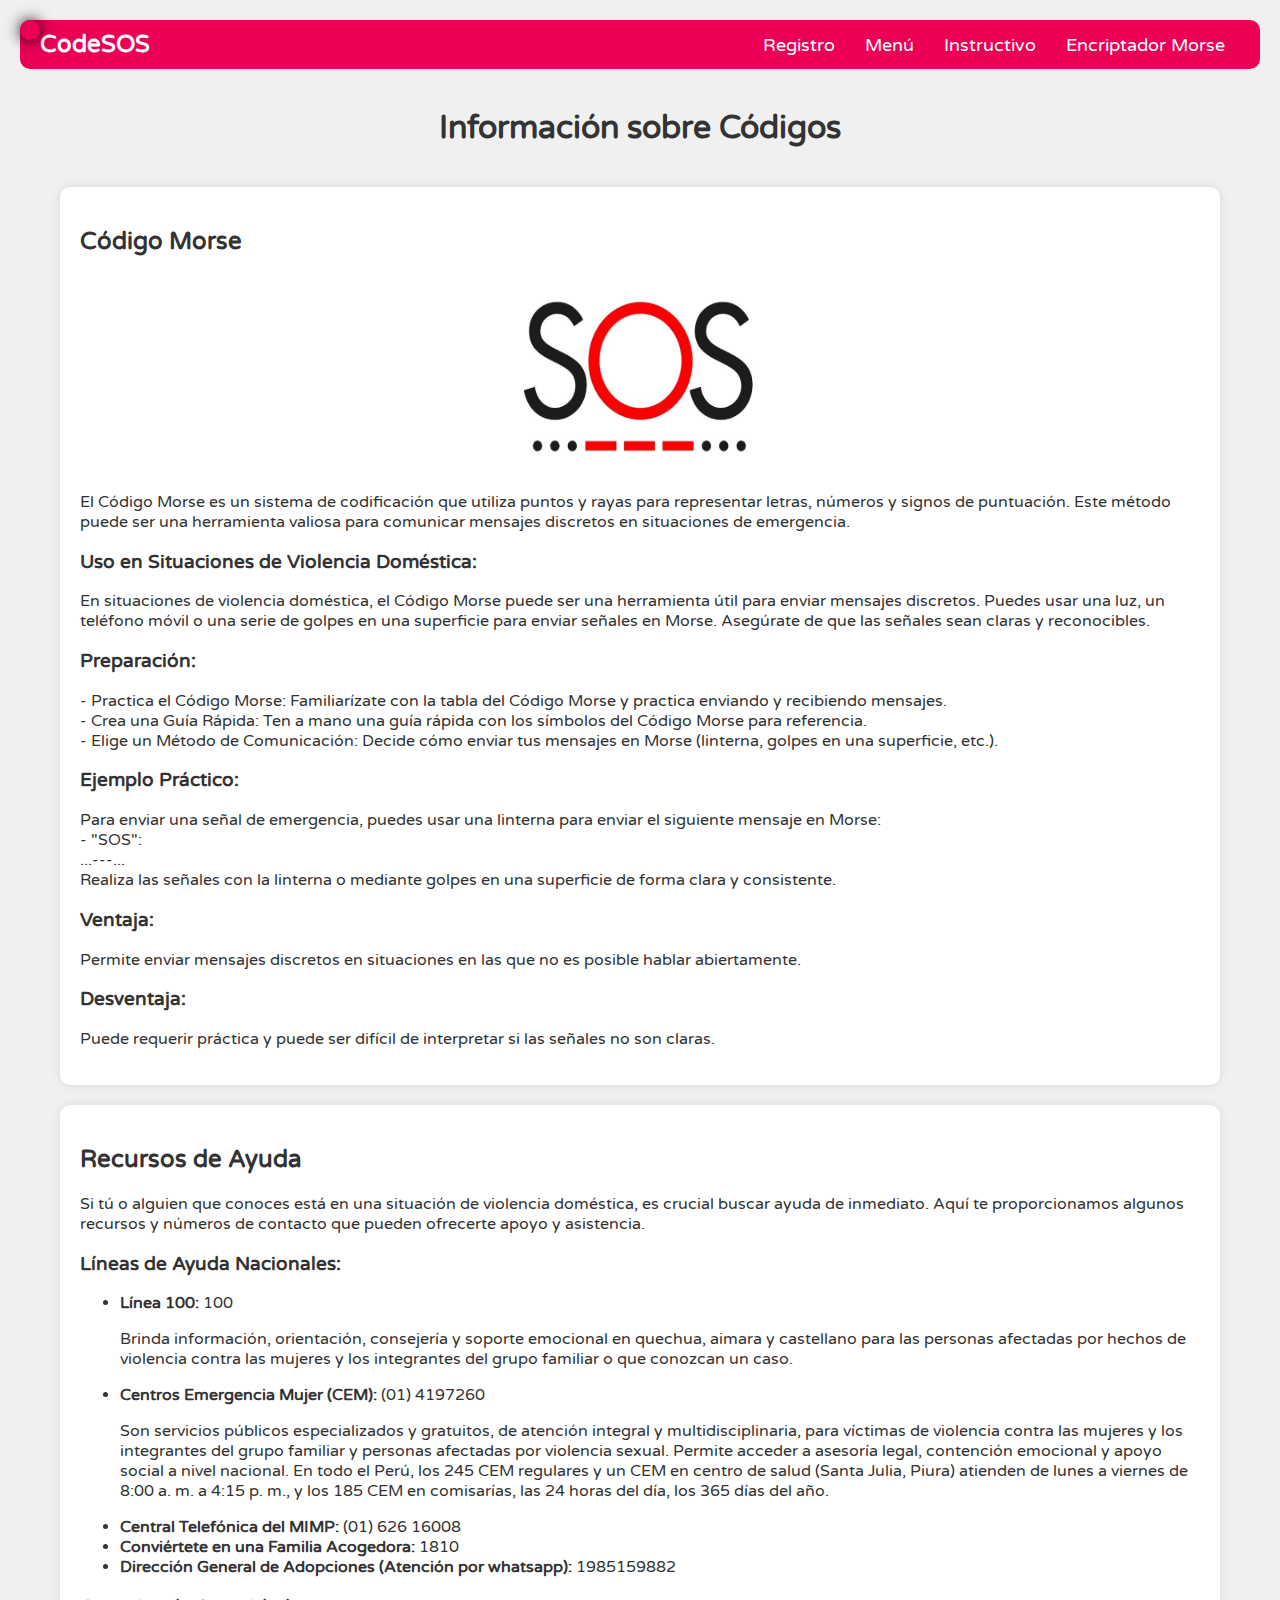
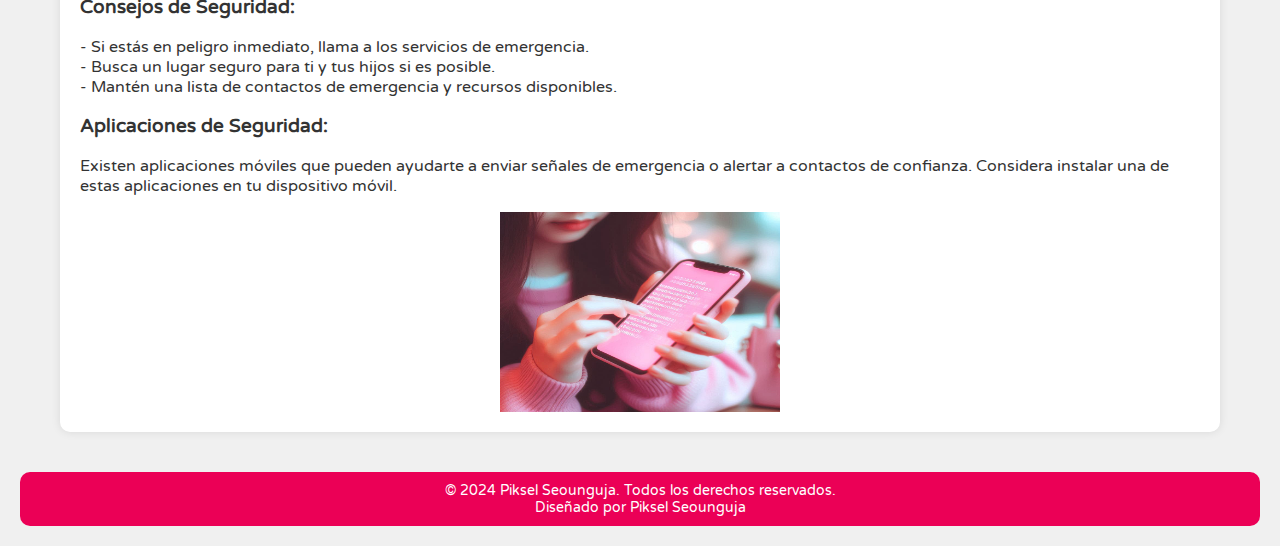
<file: codigos.html>
<!DOCTYPE html>
<html lang="en">
<head>
  <meta charset="UTF-8">
  <meta http-equiv="X-UA-Compatible" content="IE=edge">
  <meta name="viewport" content="width=device-width, initial-scale=1.0">
  <title>Información sobre Códigos</title>
  <link href="https://fonts.googleapis.com/css2?family=Varela+Round&display=swap" rel="stylesheet">
  <link rel="stylesheet" href="css/codigo.css">
</head>
<body>

  <header id="main-header">
      <nav class="main-nav" aria-label="Main navigation">
          <h1 id="siteTitle">CodeSOS</h1>
          <ul id="nav-list">
              <li><a href="index.html" class="nav-link">Registro</a></li>
              <li><a href="menu.html" class="nav-link">Menú</a></li>
              <li><a href="codigos.html" class="nav-link">Instructivo</a></li>
              <li><a href="morse.html" class="nav-link">Encriptador Morse</a></li>
          </ul>
      </nav>
  </header>

  <main id="main-content">
    <h1 class="page-title">Información sobre Códigos</h1>

    <section id="info-container" class="info-container">
      <section class="info-section">
        <a href="morse.html" class="info-link">
          <div class="overlay">Toca aquí</div>
          <h2 class="info-title">Código Morse</h2>
          <img id="morseImage" src="recursos/SOS.jpg" height="200px" width="280px">
          <p class="info-description">
            El Código Morse es un sistema de codificación que utiliza puntos y rayas para representar letras, números y signos de puntuación. Este método puede ser una herramienta valiosa para comunicar mensajes discretos en situaciones de emergencia.
          </p>
          <h3 class="info-subtitle">Uso en Situaciones de Violencia Doméstica:</h3>
          <p class="info-detail">
            En situaciones de violencia doméstica, el Código Morse puede ser una herramienta útil para enviar mensajes discretos. Puedes usar una luz, un teléfono móvil o una serie de golpes en una superficie para enviar señales en Morse. Asegúrate de que las señales sean claras y reconocibles.
          </p>
          <h3 class="info-subtitle">Preparación:</h3>
          <p class="info-detail">
            - Practica el Código Morse: Familiarízate con la tabla del Código Morse y practica enviando y recibiendo mensajes.<br>
            - Crea una Guía Rápida: Ten a mano una guía rápida con los símbolos del Código Morse para referencia.<br>
            - Elige un Método de Comunicación: Decide cómo enviar tus mensajes en Morse (linterna, golpes en una superficie, etc.).
          </p>
          <h3 class="info-subtitle">Ejemplo Práctico:</h3>
          <p class="info-detail">
            Para enviar una señal de emergencia, puedes usar una linterna para enviar el siguiente mensaje en Morse:<br>
            - "SOS": 
            <br>...---...<br>
            Realiza las señales con la linterna o mediante golpes en una superficie de forma clara y consistente.
          </p>
          <h3 class="info-subtitle">Ventaja:</h3>
          <p class="info-advantage">
            Permite enviar mensajes discretos en situaciones en las que no es posible hablar abiertamente.
          </p>
          <h3 class="info-subtitle">Desventaja:</h3>
          <p class="info-disadvantage">
            Puede requerir práctica y puede ser difícil de interpretar si las señales no son claras.
          </p>
        </a>
      </section>

      <section class="info-section">
        <h2 class="info-title">Recursos de Ayuda</h2>
        <p class="info-description">
          Si tú o alguien que conoces está en una situación de violencia doméstica, es crucial buscar ayuda de inmediato. Aquí te proporcionamos algunos recursos y números de contacto que pueden ofrecerte apoyo y asistencia.
        </p>
        <h3 class="info-subtitle">Líneas de Ayuda Nacionales:</h3>
        <ul class="info-contacts">
          <li><strong>Línea 100:</strong> 100</li>
          <p>Brinda información, orientación, consejería y soporte emocional en quechua, aimara y castellano para las personas afectadas por hechos de violencia contra las mujeres y los integrantes del grupo familiar o que conozcan un caso.</p>
          <li><strong>Centros Emergencia Mujer (CEM):</strong> (01) 4197260</li>
          <p>Son servicios públicos especializados y gratuitos, de atención integral y multidisciplinaria, para víctimas de violencia contra las mujeres y los integrantes del grupo familiar y personas afectadas por violencia sexual. Permite acceder a asesoría legal, contención emocional y apoyo social a nivel nacional.

          En todo el Perú, los 245 CEM regulares y un CEM en centro de salud (Santa Julia, Piura) atienden de lunes a viernes de 8:00 a. m. a 4:15 p. m., y los 185 CEM en comisarías, las 24 horas del día, los 365 días del año.</p>
          <li><strong>Central Telefónica del MIMP:</strong> (01) 626 16008</li>
          <li><strong>Conviértete en una Familia Acogedora: </strong>1810</li>
          <li><strong>Dirección General de Adopciones (Atención por whatsapp): </strong>1985159882</li>
        </ul>
        <h3 class="info-subtitle">Consejos de Seguridad:</h3>
        <p class="info-detail">
          - Si estás en peligro inmediato, llama a los servicios de emergencia.<br>
          - Busca un lugar seguro para ti y tus hijos si es posible.<br>
          - Mantén una lista de contactos de emergencia y recursos disponibles.
        </p>
        <h3 class="info-subtitle">Aplicaciones de Seguridad:</h3>
        <p class="info-detail">
          Existen aplicaciones móviles que pueden ayudarte a enviar señales de emergencia o alertar a contactos de confianza. Considera instalar una de estas aplicaciones en tu dispositivo móvil.
        </p>
         <img id="morseImage" src="recursos/chica.jpeg" height="200px" width="280px">
      </section>
    </section>

  </main>

  <footer>
      <div class="footer-content">
          <p>&copy; 2024 Piksel Seounguja. Todos los derechos reservados.</p>
          <p>Diseñado por Piksel Seounguja</p>
      </div>
  </footer>

  <div class="custom-cursor"></div>
  <script src="js/codigos.js"></script>
</body>
</html>
</file>
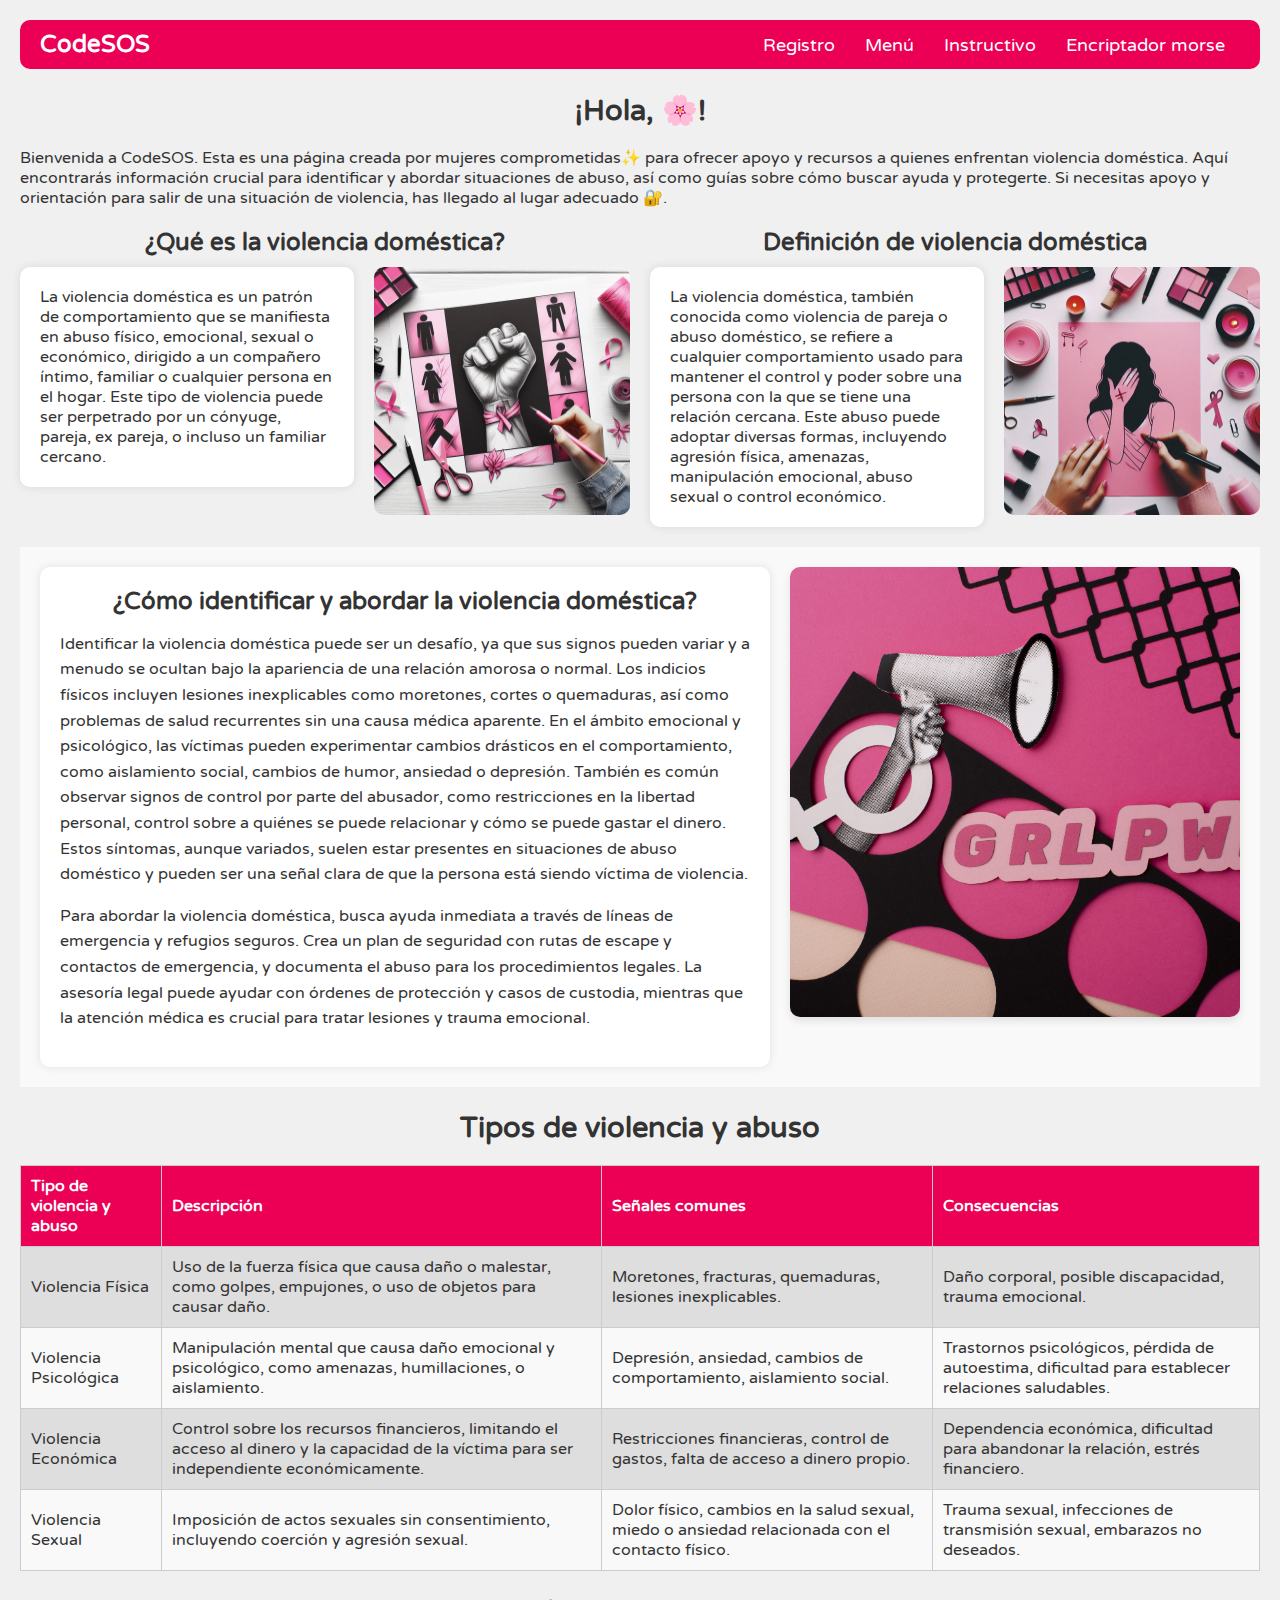
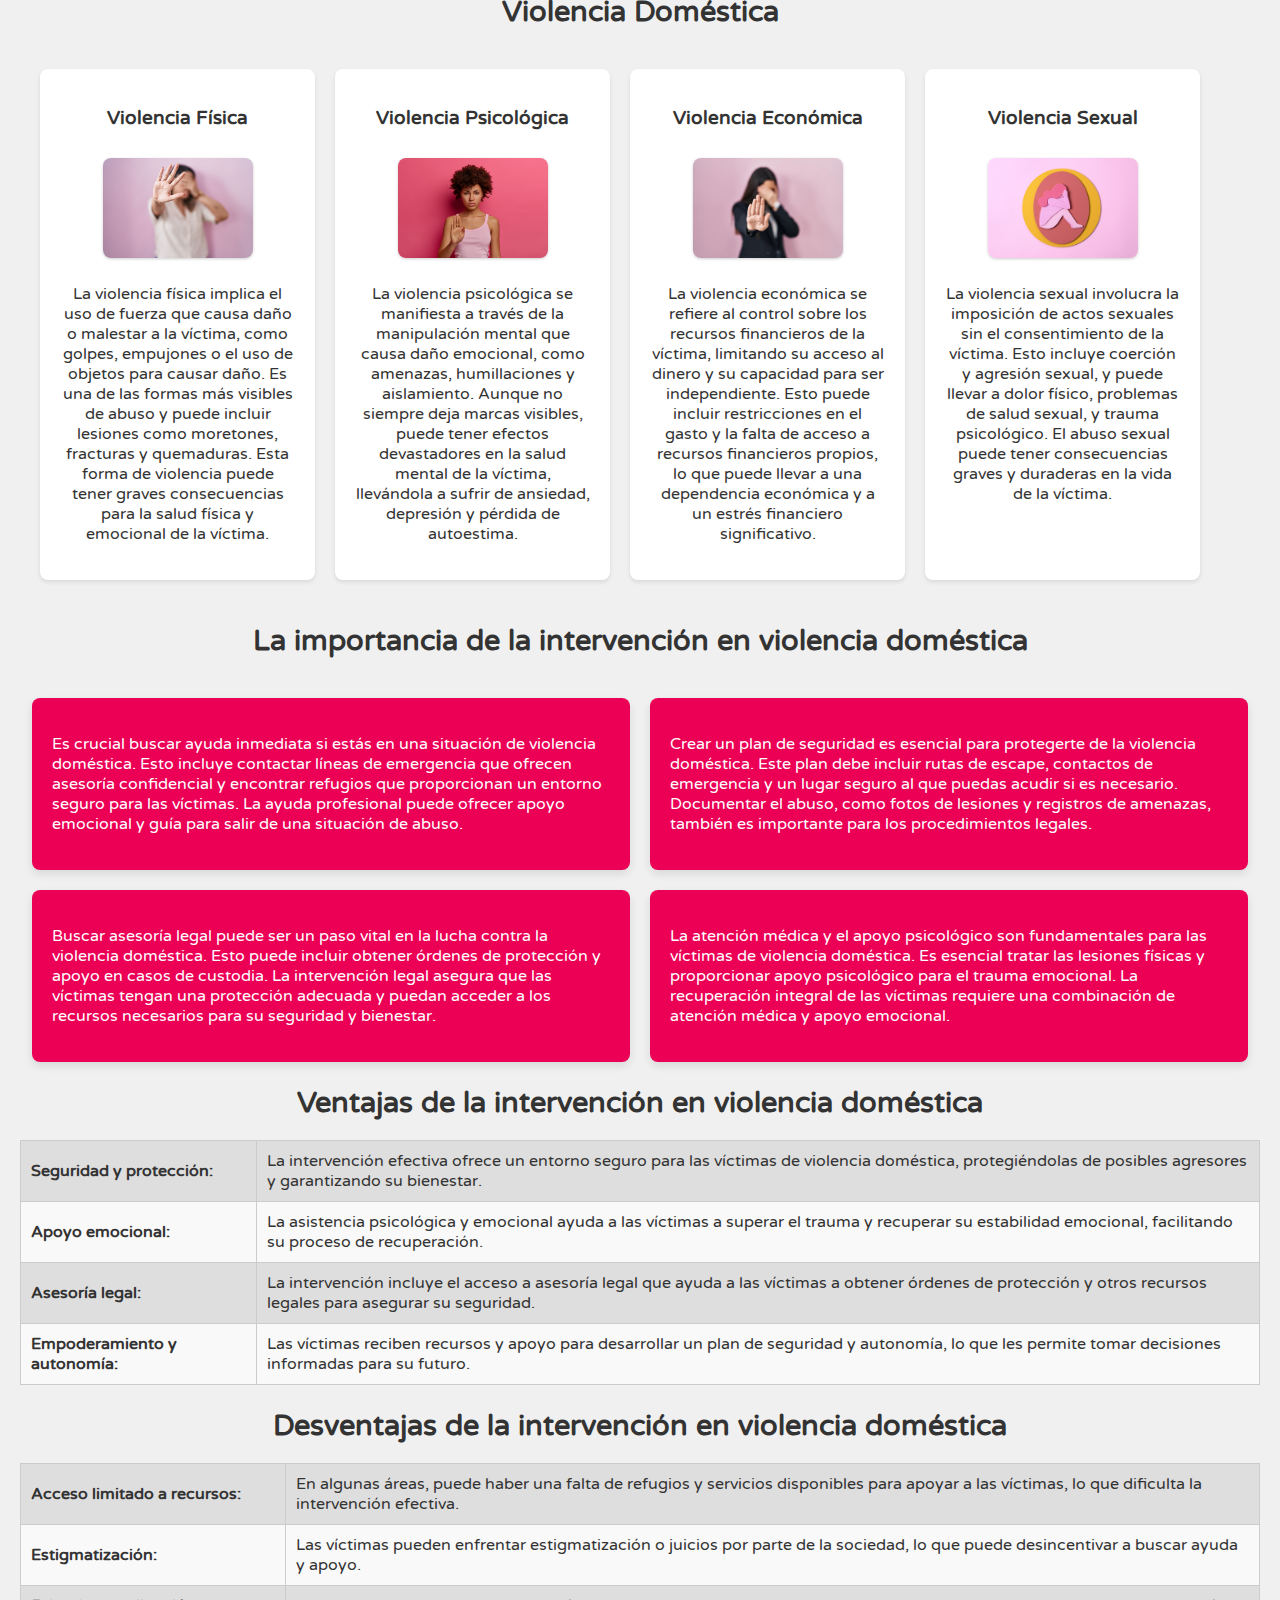
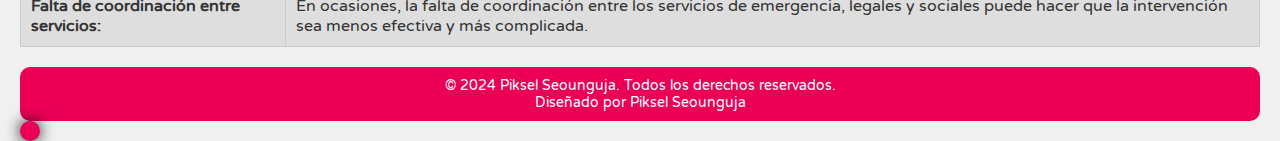
<file: menu.html>
<!DOCTYPE html>
<html lang="es">

<head>
    <meta charset="UTF-8">
    <meta name="viewport" content="width=device-width, initial-scale=1.0">
    <title>Menú - MorseMystery</title>
    <meta name="description"
        content="Descubre el fascinante mundo del cifrado con MorseMystery. Aprende sobre códigos, encriptación Morse y César.">
    <link rel="stylesheet" href="css/menu.css">
    <link rel="preconnect" href="https://fonts.googleapis.com">
    <link rel="preconnect" href="https://fonts.gstatic.com" crossorigin>
    <link href="https://fonts.googleapis.com/css2?family=Varela+Round&family=Julius+Sans+One&display=swap"
        rel="stylesheet">
</head>

<body>
    <header>
        <nav class="varela-round" aria-label="Main navigation">
            <h1 id="siteTitle">CodeSOS</h1>
            <ul>
                <li><a href="index.html">Registro</a></li>
                <li><a href="menu.html">Menú</a></li>
                <li><a href="codigos.html">Instructivo</a></li>
                <li><a href="morse.html">Encriptador morse</a></li>
            </ul>
        </nav>
    </header>
    <main>
        <h2 class="julius-sans">¡Hola, <span id="nombre"></span>🌸!</h2>
        <p class="varela-round">
            Bienvenida a CodeSOS. Esta es una página creada por mujeres comprometidas✨ para ofrecer apoyo y recursos a
            quienes enfrentan violencia doméstica. Aquí encontrarás información crucial para identificar y abordar
            situaciones de abuso, así como guías sobre cómo buscar ayuda y protegerte. Si necesitas apoyo y orientación
            para salir de una situación de violencia, has llegado al lugar adecuado 🔐.
        </p>


        <section class="contenido">
            <div class="columna">
                <h2>¿Qué es la violencia doméstica?</h2>
                <div class="texto-imagen">
                    <p class="contexto">
                        La violencia doméstica es un patrón de comportamiento que se manifiesta en abuso físico,
                        emocional, sexual o económico, dirigido a un compañero íntimo, familiar o cualquier persona en
                        el hogar. Este tipo de violencia puede ser perpetrado por un cónyuge, pareja, ex pareja, o
                        incluso un familiar cercano.
                    </p>
                    <img src="recursos/imgvd1.jpg" alt="imagen referencial" width="256px" height="248px">
                </div>
            </div>
            <div class="columna">
                <h2>Definición de violencia doméstica</h2>
                <div class="texto-imagen">
                    <p class="contexto">
                        La violencia doméstica, también conocida como violencia de pareja o abuso doméstico, se refiere
                        a cualquier comportamiento usado para mantener el control y poder sobre una persona con la que
                        se tiene una relación cercana. Este abuso puede adoptar diversas formas, incluyendo agresión
                        física, amenazas, manipulación emocional, abuso sexual o control económico.
                    </p>
                    <img src="recursos/imgvd2.jpg" alt="imagen referencial" width="256px" height="248px">
                </div>
            </div>
        </section>

        <section class="seccion-encriptacion">
            <div class="info-encriptacion">
                <div class="descripcion">
                    <div class="texto-box">
                        <h2>¿Cómo identificar y abordar la violencia doméstica?</h2>
                        <p>Identificar la violencia doméstica puede ser un desafío, ya que sus signos pueden variar y a
                            menudo se ocultan bajo la apariencia de una relación amorosa o normal. Los indicios físicos
                            incluyen lesiones inexplicables como moretones, cortes o quemaduras, así como problemas de
                            salud recurrentes sin una causa médica aparente. En el ámbito emocional y psicológico, las
                            víctimas pueden experimentar cambios drásticos en el comportamiento, como aislamiento
                            social, cambios de humor, ansiedad o depresión. También es común observar signos de control
                            por parte del abusador, como restricciones en la libertad personal, control sobre a quiénes
                            se puede relacionar y cómo se puede gastar el dinero. Estos síntomas, aunque variados,
                            suelen estar presentes en situaciones de abuso doméstico y pueden ser una señal clara de que
                            la persona está siendo víctima de violencia.</p>
                        <p>Para abordar la violencia doméstica, busca ayuda inmediata a través de líneas de emergencia y
                            refugios seguros. Crea un plan de seguridad con rutas de escape y contactos de emergencia, y
                            documenta el abuso para los procedimientos legales. La asesoría legal puede ayudar con
                            órdenes de protección y casos de custodia, mientras que la atención médica es crucial para
                            tratar lesiones y trauma emocional.</p>
                    </div>
                    <img id="imagen-encriptacion" src="recursos/imgvd9.jpg" alt="Descripción de la imagen">
                </div>
            </div>
        </section>

        <h2>Tipos de violencia y abuso</h2>
        <section class="tabla-encriptacion"
            aria-label="Tabla que describe los tipos de violencia y abuso y sus características">
            <table>
                <thead>
                    <tr>
                        <th scope="col">Tipo de violencia y abuso</th>
                        <th scope="col">Descripción</th>
                        <th scope="col">Señales comunes</th>
                        <th scope="col">Consecuencias</th>
                    </tr>
                </thead>
                <tbody>
                    <tr>
                        <td>Violencia Física</td>
                        <td>Uso de la fuerza física que causa daño o malestar, como golpes, empujones, o uso de objetos
                            para causar daño.</td>
                        <td>Moretones, fracturas, quemaduras, lesiones inexplicables.</td>
                        <td>Daño corporal, posible discapacidad, trauma emocional.</td>
                    </tr>
                    <tr>
                        <td>Violencia Psicológica</td>
                        <td>Manipulación mental que causa daño emocional y psicológico, como amenazas, humillaciones, o
                            aislamiento.</td>
                        <td>Depresión, ansiedad, cambios de comportamiento, aislamiento social.</td>
                        <td>Trastornos psicológicos, pérdida de autoestima, dificultad para establecer relaciones
                            saludables.</td>
                    </tr>
                    <tr>
                        <td>Violencia Económica</td>
                        <td>Control sobre los recursos financieros, limitando el acceso al dinero y la capacidad de la
                            víctima para ser independiente económicamente.</td>
                        <td>Restricciones financieras, control de gastos, falta de acceso a dinero propio.</td>
                        <td>Dependencia económica, dificultad para abandonar la relación, estrés financiero.</td>
                    </tr>
                    <tr>
                        <td>Violencia Sexual</td>
                        <td>Imposición de actos sexuales sin consentimiento, incluyendo coerción y agresión sexual.</td>
                        <td>Dolor físico, cambios en la salud sexual, miedo o ansiedad relacionada con el contacto
                            físico.</td>
                        <td>Trauma sexual, infecciones de transmisión sexual, embarazos no deseados.</td>
                    </tr>
                </tbody>
            </table>
        </section>

        <h2>Violencia Doméstica</h2>
        <section class="encryption-methods">
            <article class="method">
                <h3>Violencia Física</h3>
                <img src="recursos/imgvd4.jpg" alt="Imagen representativa de violencia física" class="method-image">
                <p>
                    La violencia física implica el uso de fuerza que causa daño o malestar a la víctima, como golpes,
                    empujones o el uso de objetos para causar daño. Es una de las formas más visibles de abuso y puede
                    incluir lesiones como moretones, fracturas y quemaduras. Esta forma de violencia puede tener graves
                    consecuencias para la salud física y emocional de la víctima.
                </p>
            </article>
            <article class="method">
                <h3>Violencia Psicológica</h3>
                <img src="recursos/imgvd10.jpg" alt="Imagen representativa de violencia psicológica"
                    class="method-image">
                <p>
                    La violencia psicológica se manifiesta a través de la manipulación mental que causa daño emocional,
                    como amenazas, humillaciones y aislamiento. Aunque no siempre deja marcas visibles, puede tener
                    efectos devastadores en la salud mental de la víctima, llevándola a sufrir de ansiedad, depresión y
                    pérdida de autoestima.
                </p>
            </article>
            <article class="method">
                <h3>Violencia Económica</h3>
                <img src="recursos/imgvd3.jpg" alt="Imagen representativa de violencia económica" class="method-image">
                <p>
                    La violencia económica se refiere al control sobre los recursos financieros de la víctima, limitando
                    su acceso al dinero y su capacidad para ser independiente. Esto puede incluir restricciones en el
                    gasto y la falta de acceso a recursos financieros propios, lo que puede llevar a una dependencia
                    económica y a un estrés financiero significativo.
                </p>
            </article>
            <article class="method">
                <h3>Violencia Sexual</h3>
                <img src="recursos/imgvd8.jpg" alt="Imagen representativa de violencia sexual" class="method-image">
                <p>
                    La violencia sexual involucra la imposición de actos sexuales sin el consentimiento de la víctima.
                    Esto incluye coerción y agresión sexual, y puede llevar a dolor físico, problemas de salud sexual, y
                    trauma psicológico. El abuso sexual puede tener consecuencias graves y duraderas en la vida de la
                    víctima.
                </p>
            </article>
        </section>

        <section class="contenedor-principal">
            <h2>La importancia de la intervención en violencia doméstica</h2>

            <div class="fila-horizontal">
                <section class="caja-datos" id="busca-ayuda">
                    <div class="contenido-box">
                        <p>Es crucial buscar ayuda inmediata si estás en una situación de violencia doméstica. Esto
                            incluye contactar líneas de emergencia que ofrecen asesoría confidencial y encontrar
                            refugios que proporcionan un entorno seguro para las víctimas. La ayuda profesional puede
                            ofrecer apoyo emocional y guía para salir de una situación de abuso.</p>
                    </div>
                </section>

                <section class="caja-datos" id="plan-seguridad">
                    <div class="contenido-box">
                        <p>Crear un plan de seguridad es esencial para protegerte de la violencia doméstica. Este plan
                            debe incluir rutas de escape, contactos de emergencia y un lugar seguro al que puedas acudir
                            si es necesario. Documentar el abuso, como fotos de lesiones y registros de amenazas,
                            también es importante para los procedimientos legales.</p>
                    </div>
                </section>
            </div>

            <div class="fila-horizontal">
                <section class="caja-datos" id="apoyo-legal">
                    <div class="contenido-box">
                        <p>Buscar asesoría legal puede ser un paso vital en la lucha contra la violencia doméstica. Esto
                            puede incluir obtener órdenes de protección y apoyo en casos de custodia. La intervención
                            legal asegura que las víctimas tengan una protección adecuada y puedan acceder a los
                            recursos necesarios para su seguridad y bienestar.</p>
                    </div>
                </section>

                <section class="caja-datos" id="apoyo-psicologico">
                    <div class="contenido-box">
                        <p>La atención médica y el apoyo psicológico son fundamentales para las víctimas de violencia
                            doméstica. Es esencial tratar las lesiones físicas y proporcionar apoyo psicológico para el
                            trauma emocional. La recuperación integral de las víctimas requiere una combinación de
                            atención médica y apoyo emocional.</p>
                </section>
            </div>
        </section>

        <section class="ventajas">
            <h2>Ventajas de la intervención en violencia doméstica</h2>
            <table>
                <tr>
                    <td><strong>Seguridad y protección:</strong></td>
                    <td>La intervención efectiva ofrece un entorno seguro para las víctimas de violencia doméstica,
                        protegiéndolas de posibles agresores y garantizando su bienestar.</td>
                </tr>
                <tr>
                    <td><strong>Apoyo emocional:</strong></td>
                    <td>La asistencia psicológica y emocional ayuda a las víctimas a superar el trauma y recuperar su
                        estabilidad emocional, facilitando su proceso de recuperación.</td>
                </tr>
                <tr>
                    <td><strong>Asesoría legal:</strong></td>
                    <td>La intervención incluye el acceso a asesoría legal que ayuda a las víctimas a obtener órdenes de
                        protección y otros recursos legales para asegurar su seguridad.</td>
                </tr>
                <tr>
                    <td><strong>Empoderamiento y autonomía:</strong></td>
                    <td>Las víctimas reciben recursos y apoyo para desarrollar un plan de seguridad y autonomía, lo que
                        les permite tomar decisiones informadas para su futuro.</td>
                </tr>
            </table>
        </section>

        <section class="desventajas">
            <h2>Desventajas de la intervención en violencia doméstica</h2>
            <table>
                <tr>
                    <td><strong>Acceso limitado a recursos:</strong></td>
                    <td>En algunas áreas, puede haber una falta de refugios y servicios disponibles para apoyar a las
                        víctimas, lo que dificulta la intervención efectiva.</td>
                </tr>
                <tr>
                    <td><strong>Estigmatización:</strong></td>
                    <td>Las víctimas pueden enfrentar estigmatización o juicios por parte de la sociedad, lo que puede
                        desincentivar a buscar ayuda y apoyo.</td>
                </tr>
                <tr>
                    <td><strong>Falta de coordinación entre servicios:</strong></td>
                    <td>En ocasiones, la falta de coordinación entre los servicios de emergencia, legales y sociales
                        puede hacer que la intervención sea menos efectiva y más complicada.</td>
                </tr>
            </table>
        </section>

    </main>

    <footer>
        <div class="footer-content">
            <p>&copy; 2024 Piksel Seounguja. Todos los derechos reservados.</p>
            <p>Diseñado por Piksel Seounguja</p>
        </div>
    </footer>

    <div class="custom-cursor"></div>
    <script src="js/menu.js"></script>
</body>

</html>
</file>
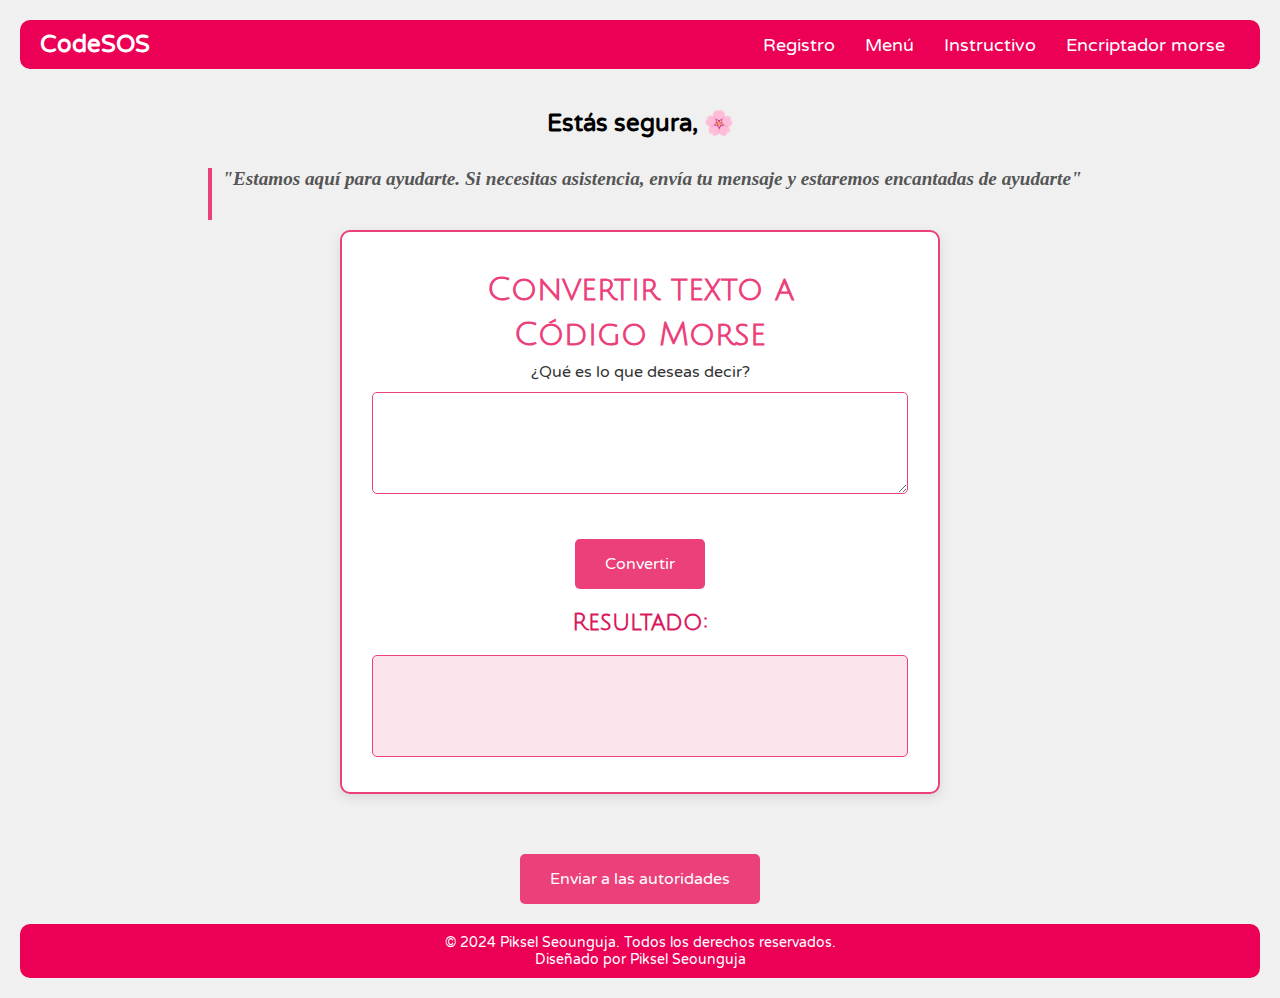
<file: morse.html>
<!DOCTYPE html>
<html lang="es">

<head>
    <meta charset="UTF-8">
    <meta name="viewport" content="width=device-width, initial-scale=1.0, user-scalable=no">
    <title>Código Morse</title>
    <link rel="stylesheet" href="css/morse.css">
    <link rel="preconnect" href="https://fonts.googleapis.com">
    <link rel="preconnect" href="https://fonts.gstatic.com" crossorigin>
    <link href="https://fonts.googleapis.com/css2?family=Varela+Round&family=Julius+Sans+One&display=swap"
        rel="stylesheet">
</head>

<body>
    <header>
        <nav class="navegacion-principal" aria-label="Navegación principal">
            <h1 id="titulo-sitio">CodeSOS</h1>
            <ul>
                <li><a href="index.html">Registro</a></li>
                <li><a href="menu.html">Menú</a></li>
                <li><a href="codigos.html">Instructivo</a></li>
                <li><a href="morse.html">Encriptador morse</a></li>
            </ul>
        </nav>
    </header>

    <main id="contenido-principal" class="contenedor-principal">
        <h2 class="saludo">Estás segura, <span id="nombre"></span>🌸</h2>
        <h2 class="frase">"Estamos aquí para ayudarte. Si necesitas asistencia, envía tu mensaje y estaremos encantadas
            de ayudarte"</h2>
        <section id="convertidor-morse" class="seccion-morse">
            <div class="contenedor-morse">
                <h1 id="titulo-convertir">Convertir texto a</h1>
                <h1 id="titulo-codigo">Código Morse</h1>
                <label id="subtitulo-codigo">¿Qué es lo que deseas decir?</label>
                <textarea id="entrada-texto" rows="4" cols="50" class="textarea-entrada"></textarea>
                <br><br>
                <button id="boton-convertir">Convertir</button>

                <h2 id="titulo-resultado">Resultado:</h2>
                <textarea id="texto-resultado" rows="4" cols="50" class="textarea-resultado" readonly></textarea>
            </div>
        </section>
        <button id="autoridades">Enviar a las autoridades</button>
    </main>

    <footer>
        <div class="footer-content">
            <p>&copy; 2024 Piksel Seounguja. Todos los derechos reservados.</p>
            <p>Diseñado por Piksel Seounguja</p>
        </div>
    </footer>

    <div class="cursor-personalizado"></div>
    <script src="js/morse.js"></script>
    <script src="js/script.js"></script>
</body>

</html>
</file>
<file: css/codigo.css>
body {
    font-family: 'Varela Round', sans-serif;
    background-color: #f0f0f0;
    color: #333; 
    margin: 0;
    padding: 20px;
    box-sizing: border-box;
    display: flex;
    flex-direction: column;
}

header {
    background-color: #EB0056;
    color: white; 
    padding: 10px 0;
    border-radius: 10px;
}

h2{
    color: #333;
}

h3.info-subtitle{
    color: #333;
}

p.info-detail, 
p.info-description {
    color: #333;
}

li{
    color: #333;
}

p.info-advantage,
p.info-disadvantage{
    color: #333;
}

nav {
    display: flex;
    align-items: center;
    justify-content: space-between;
    max-width: 1200px;
    margin: auto;
    padding: 0 20px;
}

#siteTitle {
    font-size: 24px;
    margin: 0;
}

#nav-list {
    list-style: none;
    margin: 0;
    padding: 0;
    display: flex;
}

#nav-list li {
    margin: 0 15px;
}

.nav-link {
    color: #ffffff;
    text-decoration: none;
    font-size: 18px;
    position: relative;
    display: inline-block;
    transition: color 0.3s;
}

.nav-link::before {
    content: '';
    position: absolute;
    bottom: 0;
    left: 0;
    width: 100%;
    height: 2px;
    background: #b3f2ff;
    transform: scaleX(0);
    transform-origin: bottom right;
    transition: transform 0.3s ease-out;
}

.nav-link:hover {
    color: #ffd6d6; 
}

.nav-link:hover::before {
    transform: scaleX(1);
    transform-origin: bottom left;
}

.nav-link:focus {
    color: #ff9999;
    outline: none;
    box-shadow: none;
}

main {
    padding: 20px;
    box-sizing: border-box;
    flex: 1;
}

.page-title {
    text-align: center;
    font-size: 2em;
    margin: 20px 0;
}

.info-container {
    display: grid;
    grid-template-columns: repeat(auto-fill, minmax(580px, 1fr));
    gap: 20px;
    padding: 20px;
    margin: 0 auto;
    max-width: 1200px;
}

#cesarImage {
    display: block;
    margin-left: auto;
    margin-right: auto;
}

#morseImage {
    display: block;
    margin-left: auto;
    margin-right: auto;
}


.info-link {
    text-decoration: none;
    display: block;
    position: relative;
}

.info-section {
    background-color: #ffffff;
    padding: 20px;
    border-radius: 10px;
    box-shadow: 0 0 10px rgba(0, 0, 0, 0.1);
    transition: transform 0.3s, box-shadow 0.3s;
    position: relative;
    overflow: hidden;
}

.overlay {
    position: absolute;
    top: 50%;
    left: 50%;
    transform: translate(-50%, -50%);
    font-size: 1.5em;
    color: #ffffff;
    background-color: rgba(235, 0, 86, 0.8);
    padding: 10px;
    border-radius: 5px;
    opacity: 0;
    transition: opacity 0.3s ease;
}

.info-link:hover .info-section {
    transform: scale(1.05); 
    box-shadow: 0 0 15px rgba(0, 0, 0, 0.2); 
}

.info-link:hover .overlay {
    opacity: 1; 
}

footer {
    background-color: #EB0056;
    color: white; 
    padding: 10px;
    border-radius: 10px;
    margin-top: auto;
    text-align: center;
    font-family: 'Varela Round', sans-serif;
}

.footer-content {
    max-width: 1200px;
    margin: 0 auto;
}

.footer-content p {
    margin: 0;
    font-size: 14px;
}

.social-media a {
    color: #fff; 
    text-decoration: none;
    margin: 0 10px;
}

.social-media a:hover {
    text-decoration: underline;
}


::-webkit-scrollbar {
    width: 12px;
}

::-webkit-scrollbar-track {
    background-color: #f9f9f9;
}

::-webkit-scrollbar-thumb {
    background-color: #EB0056; 
    border-radius: 10px;
    border: 3px solid #f9f9f9;
}

::-webkit-scrollbar-thumb:hover {
    background-color: #EB0056; 
}

.custom-cursor {
    position: fixed;
    width: 20px;
    height: 20px;
    background-color: #EB0056;
    border-radius: 50%;
    pointer-events: none;
    box-shadow: 0 0 15px #000000;
    z-index: 9999;
    transition: background-color 0.2s ease-out;
}
</file>
<file: css/menu.css>
body {
    font-family: 'Varela Round', sans-serif;
    background-color: #f0f0f0;
    color: #333;
    margin: 0;
    padding: 20px;
}

header {
    background-color: #EB0056;
    color: white;
    padding: 10px 0;
    border-radius: 10px;
}

nav {
    display: flex;
    align-items: center;
    justify-content: space-between;
    max-width: 1200px;
    margin: auto;
    padding: 0 20px;
}

nav h1 {
    font-size: 24px;
    margin: 0;
}

nav ul {
    list-style: none;
    margin: 0;
    padding: 0;
    display: flex;
}

nav ul li {
    margin: 0 15px;
}

nav a {
    color: #ffffff;
    text-decoration: none;
    font-size: 18px;
    position: relative;
    display: inline-block;
    transition: color 0.3s;
}

nav a::before {
    content: '';
    position: absolute;
    bottom: 0;
    left: 0;
    width: 100%;
    height: 2px;
    background: #b3f2ff;
    transform: scaleX(0);
    transform-origin: bottom right;
    transition: transform 0.3s ease-out;
}

nav a:hover {
    color: #ffd6d6;
}

nav a:hover::before {
    transform: scaleX(1);
    transform-origin: bottom left;
}

nav a:focus {
    color: #ff9999;
    outline: none;
    box-shadow: 0 0 5px rgba(255, 0, 0, 0.5);
}


.contenido {
    display: flex;
    justify-content: space-between;
    margin: 20px 0;
}

.columna {
    flex: 1;
    margin-right: 20px;
}

.columna:last-child {
    margin-right: 0;
}

.columna h2 {
    font-family: 'Varela Round', sans-serif;
    font-size: 24px;
    white-space: nowrap;
    margin: 0 0 10px 0;
}

.texto-imagen {
    display: flex;
    align-items: flex-start;
    gap: 20px;
}

.texto-imagen img {
    max-width: 300px;
    border-radius: 10px;
    vertical-align: top;
}

.texto-imagen .contexto {
    background-color: #ffffff;
    padding: 20px;
    border-radius: 10px;
    box-shadow: 0 0 10px rgba(0, 0, 0, 0.1);
    flex: 1;
    margin: 0;
}


.seccion-encriptacion {
   padding: 20px;
   background-color: #f9f9f9;
}

.info-encriptacion {
   max-width: 1200px;
   margin: 0 auto;
}

.descripcion {
   display: flex;
   align-items: stretch; 
   gap: 20px;
}

.texto-box {
   background-color: #ffffff;
   padding: 20px;
   border-radius: 10px;
   box-shadow: 0 0 10px rgba(0, 0, 0, 0.1); 
   flex: 1;
   min-height: 315px;
   box-sizing: border-box; 
}

.texto-box h2 {
   font-family: 'Varela Round', sans-serif;
   font-size: 24px;
   white-space: nowrap;
   margin: 0 0 10px 0;
}

.texto-box p {
   font-family: 'Varela Round', sans-serif;
   font-size: 16px;
   line-height: 1.6;
   margin-bottom: 15px;
}

#imagen-encriptacion {
   width: 450px;
   height: 450px;
   border-radius: 10px;
   box-shadow: 0 4px 8px rgba(0, 0, 0, 0.1);
   min-height: 315px;
   object-fit: cover;
}

.tabla-encriptacion {
    margin: 20px 0;
}


table {
    width: 100%;
    border-collapse: collapse;
    margin: 20px 0;
}

th,
td {
    padding: 12px;
    text-align: left;
    border: 1px solid #ddd;
}


tr {
    background-color: #dedede;
}

th {
    background-color: #EB0056;
    color: white;
}


.encryption-methods {
    display: grid;
    grid-template-columns: repeat(4, 1fr);
    gap: 20px;
    max-width: 1200px;
    padding: 20px;
    box-sizing: border-box;
    justify-items: center;
}

.method {
    background: #fff;
    border-radius: 8px;
    box-shadow: 0 2px 4px rgba(0, 0, 0, 0.1);
    padding: 20px;
    display: flex;
    flex-direction: column;
    align-items: center;
    gap: 10px;
    width: 100%;
    max-width: 300px;
    box-sizing: border-box;
    text-align: center;
}


.method-image {
    width: 150px;
    height: auto;
    border-radius: 8px;
    box-shadow: 0 1px 3px rgba(0, 0, 0, 0.2);
}

.encryption-methods:nth-of-type(1) {
    grid-template-columns: repeat(4, 1fr);
}

.encryption-methods:nth-of-type(2) {
    grid-template-columns: repeat(2, 1fr);
}

.contenedor-principal {
    display: flex;
    flex-direction: column;
    gap: 20px;
    align-items: center;
}

.fila-horizontal {
    display: flex;
    gap: 20px;
    justify-content: center;
    width: 100%;
}

.caja-datos {
    flex: 1;
    min-width: 300px;
    max-width: 45%;
    padding: 20px;
    border-radius: 8px;
    box-shadow: 0 4px 8px rgba(0, 0, 0, 0.1);
    background-color: #EB0056;
}

.contenido-box {
 font-size: 1em;
 color: white;
}

ul {
 list-style-type: disc;
 padding-left: 20px;
}

h2 {
 font-family: 'Varela Round', sans-serif;
 font-size: 1.8em;
 text-align: center;
 margin-bottom: 20px;
}

.imagen {
 max-width: 100%;
 height: auto;
 display: block;
 margin: 0 auto;
}

section table {
    width: 100%;
    border-collapse: collapse;
    margin: 20px 0;
}

section table,
section th,
section td {
    border: 1px solid #cccccc;
    padding: 10px;
    text-align: left;
}

section th {
    background-color: #EB0056;
    color: white;
}

section tr:nth-child(even) {
    background-color: #f9f9f9;
}

footer {
    background-color: #EB0056;
    color: white;
    padding: 10px;
    border-radius: 10px;
    margin-top: auto;
    text-align: center;
    font-family: 'Varela Round', sans-serif;
}

.footer-content {
    max-width: 1200px;
    margin: 0 auto;
}

.footer-content p {
    margin: 0;
    font-size: 14px;
}

.social-media {
    margin-top: 10px;
}

.social-media a {
    color: #fff; 
    text-decoration: none;
    margin: 0 10px;
}

.social-media a:hover {
    text-decoration: underline;
}

::-webkit-scrollbar {
    width: 12px;
}

::-webkit-scrollbar-track {
    background-color: #f9f9f9;
}

::-webkit-scrollbar-thumb {
    background-color: #EB0056; 
    border-radius: 10px;
    border: 3px solid #f9f9f9;
}

::-webkit-scrollbar-thumb:hover {
    background-color: #EB0056; 
}

.custom-cursor {
    position: fixed;
    width: 20px;
    height: 20px;
    background-color: #EB0056;
    border-radius: 50%;
    pointer-events: none;
    box-shadow: 0 0 15px #000000;
    z-index: 9999;
    transition: background-color 0.2s ease-out;
}
</file>
<file: css/morse.css>
body {
    font-family: 'Varela Round', sans-serif;
    margin: 0;
    padding: 20PX;
    background-color: #f0f0f0;
    color: #333;
  }
  
  #titulo-sitio {
    color: white;
    font-family: 'Varela Round';
  }
  
  header {
    background-color: #EB0056;
    color: white;
    padding: 10px 0;
    border-radius: 10px;
  }
  
  nav {
    display: flex;
    align-items: center;
    justify-content: space-between;
    max-width: 1200px;
    margin: auto;
    padding: 0 20px;
  }
  
  nav h1 {
    font-size: 24px;
    margin: 0;
  }
  
  nav ul {
    list-style: none;
    margin: 0;
    padding: 0;
    display: flex;
  }
  
  nav ul li {
    margin: 0 15px;
  }
  
  nav a {
    color: #ffffff;
    text-decoration: none;
    font-size: 18px;
    position: relative;
    display: inline-block;
    transition: color 0.3s;
  }
  
  nav a::before {
    content: '';
    position: absolute;
    bottom: 0;
    left: 0;
    width: 100%;
    height: 2px;
    background: #b3f2ff;
    transform: scaleX(0);
    transform-origin: bottom right;
    transition: transform 0.3s ease-out;
  }
  
  nav a:hover {
    color: #ffd6d6;
  }
  
  nav a:hover::before {
    transform: scaleX(1);
    transform-origin: bottom left;
  }
  
  nav a:focus {
    color: #ff9999;
    outline: none;
    box-shadow: 0 0 5px rgba(255, 0, 0, 0.5);
  }
  
  .saludo {
    font-family: 'Varela Round', sans-serif;
    color: black;
  }
  
  .contenedor-principal {
    display: flex;
    flex-direction: column;
    align-items: center;
    padding: 20px;
    margin: 0 auto;
    max-width: 1200px;
    box-sizing: border-box;
    text-align: center;
  }
  
  #subtitulo-codigo {
    text-align: center;
  }
  
  
  .frase {
    font-family: 'Georgia', serif;
    font-size: 1.2em;
    font-style: italic;
    color: #555;
    border-left: 4px solid #ec407a;
    padding-left: 10px;
    margin-left: 10px;
    padding-bottom: 30px;
  }
  
  h1 {
    font-family: 'Julius Sans One', sans-serif;
    color: #ec407a;
    text-align: center;
    margin: 10px 0;
  }
  
  h2 {
    font-family: 'Julius Sans One', sans-serif;
    color: #d81b60;
    text-align: center;
    margin: 20px 0 10px;
  }
  
  .seccion-morse {
    background-color: #ffffff;
    border: 2px solid #ec407a;
    border-radius: 10px;
    padding: 30px;
    box-shadow: 0px 4px 12px rgba(0, 0, 0, 0.1);
    width: 100%;
    max-width: 600px;
    box-sizing: border-box;
    margin-bottom: 40px;
  }
  
  .textarea-entrada,
  .textarea-resultado {
    width: 100%;
    padding: 10px;
    font-size: 16px;
    border-radius: 5px;
    border: 1px solid #ec407a;
    margin-top: 10px;
    box-sizing: border-box;
    font-family: 'Varela Round', sans-serif;
  }
  
  .textarea-entrada:focus,
  .textarea-resultado:focus {
    outline: none;
    border-color: #d81b60;
  }
  
  .textarea-resultado {
    background-color: #fce4ec;
    color: #333;
    resize: none;
  }
  
  #boton-convertir {
    background-color: #ec407a;
    color: white;
    border: none;
    padding: 15px 30px;
    border-radius: 5px;
    cursor: pointer;
    font-size: 16px;
    margin-top: 20px;
    font-family: 'Varela Round', sans-serif;
    display: block;
    margin-left: auto;
    margin-right: auto;
    transition: background-color 0.3s ease;
  }
  
  #boton-convertir:hover {
    background-color: #ffffff;
    border: 2px solid #ec407a;
    color: #ec407a;
  }
  
  #autoridades {
    background-color: #ec407a;
    color: #ffffff;
    border: none;
    padding: 15px 30px;
    border-radius: 5px;
    cursor: pointer;
    font-size: 16px;
    margin-top: 20px;
    font-family: 'Varela Round', sans-serif;
    display: block;
    margin-left: auto;
    margin-right: auto;
    transition: background-color 0.3s ease;
  }
  
  #autoridades:hover {
    background-color: #ffffff;
    border: 2px solid #ec407a;
    color: #ec407a;
  }
  
  footer {
    background-color: #EB0056;
    color: white;
    padding: 10px;
    border-radius: 10px;
    margin-top: auto;
    text-align: center;
    font-family: 'Varela Round', sans-serif;
  }
  
  .footer-content {
    max-width: 1200px;
    margin: 0 auto;
  }
  
  .footer-content p {
    margin: 0;
    font-size: 14px;
  }
  
  .social-media {
    margin-top: 10px;
  }
  
  .social-media a {
    color: #fff;
    text-decoration: none;
    margin: 0 10px;
  }
  
  .social-media a:hover {
    text-decoration: underline;
  }
  
  #overlay {
    display: none;
    position: fixed;
    left: 0;
    top: 0;
    width: 100%;
    height: 100%;
    background: rgba(0, 0, 0, 0.6);
    z-index: 999;
  }
  
  #popup {
    display: none;
    position: fixed;
    left: 50%;
    top: 50%;
    transform: translate(-50%, -50%);
    padding: 20px;
    background-color: #ffffff;
    border: 2px solid #ec407a;
    border-radius: 12px;
    text-align: center;
    z-index: 1000;
    max-width: 90%;
    width: 300px;
  }
  
  #popup button {
    margin-top: 20px;
    padding: 10px 20px;
    border: none;
    background-color: #ec407a;
    color: #fff;
    border-radius: 6px;
    cursor: pointer;
    font-size: 16px;
    transition: background-color 0.3s ease;
  }
  
  
  @media (max-width: 768px) {
    .navegacion-principal {
      flex-direction: column;
      align-items: flex-start;
    }
  
    .contenedor-principal {
      padding: 1rem;
    }
  
    .contenedor-morse {
      width: 100%;
      padding: 1rem;
    }
  
    #entrada-texto,
    #texto-resultado {
      width: 100%;
    }
  }
  
  ::-webkit-scrollbar {
      width: 12px;
  }
  
  ::-webkit-scrollbar-track {
      background-color: #f9f9f9;
  }
  
  ::-webkit-scrollbar-thumb {
      background-color: #EB0056; 
      border-radius: 10px;
      border: 3px solid #f9f9f9;
  }
  
  ::-webkit-scrollbar-thumb:hover {
      background-color: #EB0056; 
  }
</file>
